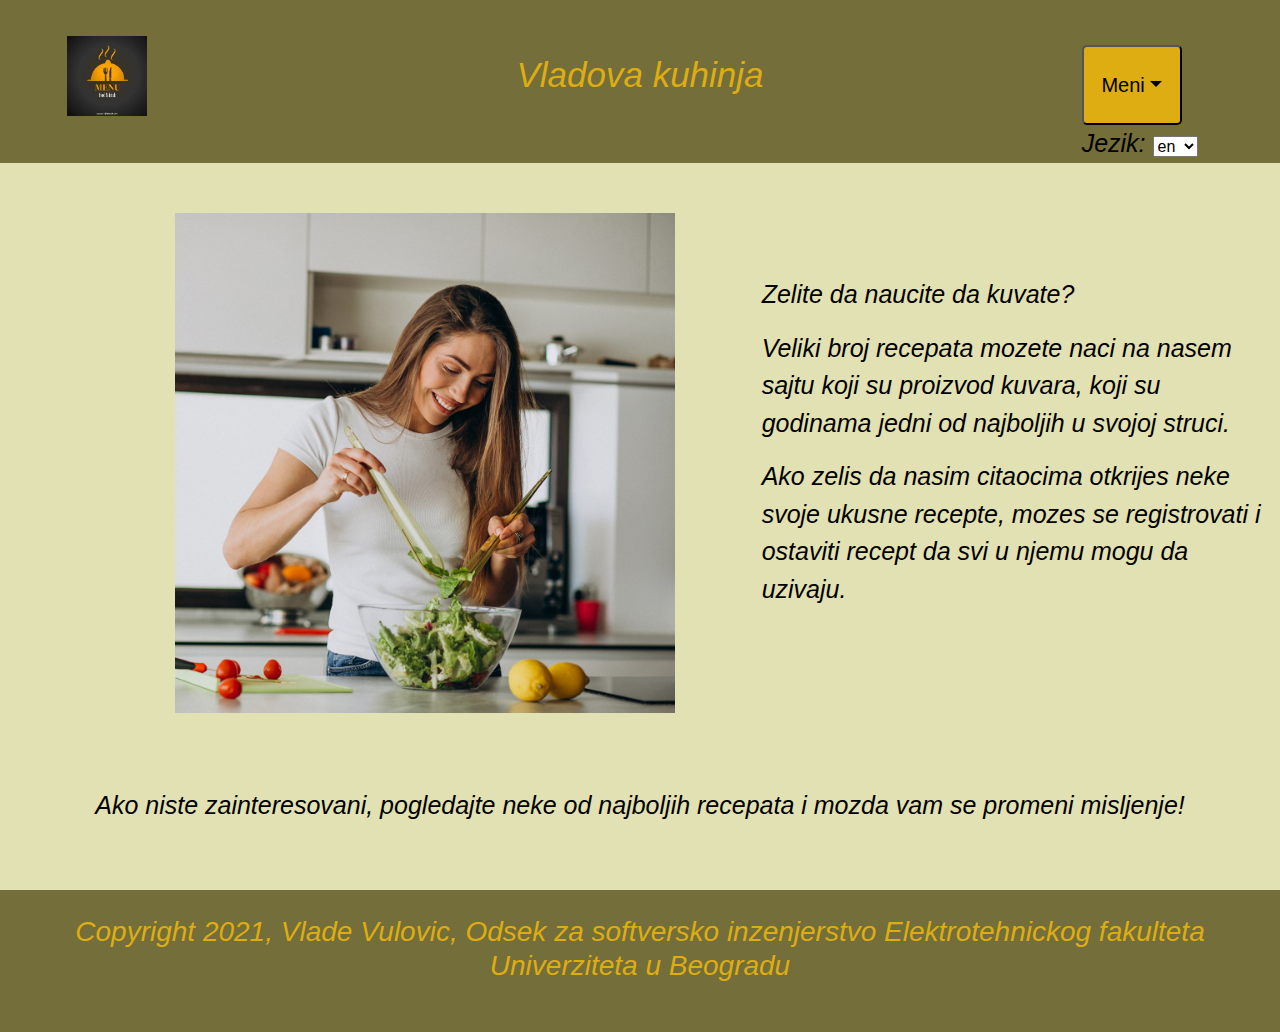
<file: index.html>
<!DOCTYPE html>
<html lang="en">
<head>
    <meta charset="UTF-8">
    <meta http-equiv="X-UA-Compatible" content="IE=edge">
    <meta name="viewport" content="width=device-width, initial-scale=1.0">
    <title>Pocetna</title>


    <link rel="stylesheet" href="https://maxcdn.bootstrapcdn.com/bootstrap/4.5.2/css/bootstrap.min.css">
    <script src="https://ajax.googleapis.com/ajax/libs/jquery/3.5.1/jquery.min.js"></script>
    <script src="https://cdnjs.cloudflare.com/ajax/libs/popper.js/1.16.0/umd/popper.min.js"></script>
    <script src="https://maxcdn.bootstrapcdn.com/bootstrap/4.5.2/js/bootstrap.min.js"></script>

    <link rel="stylesheet" href="style.css">
    <script src="korisniciscript.js"></script>

    <script src="ucitavanja/inicijalizacija-storage.js"></script>
    <script src="jezici/language.js"></script>

</head>
<body style="background-color: rgb(226, 225, 179);" >

    <div class="container-fluid"> 

        <div class="row" style="background-color: rgb(116, 110, 58);">
            <div class="col-3 col-md-2" style="text-align: center;vertical-align: middle;">
                <img src="images/logo.jfif" style="width: 80px; margin: auto; padding-top: 4vh; padding-bottom: 4vh;">
            </div>
            <div class="col-6 col-md-8" style="text-align: center;vertical-align: middle;">
               <h1 class="slova headerslova" style="padding-top: 6vh;"><script>
                   document.write(readForLanguage("naslov"))
               </script></h1>
            </div>

            <div class="col-3 col-md-2">
                <script src="navigation.js"></script>

                <a class="nazivjezapreko" onclick="setLanguage(document.getElementById('jezik').value)"><p style="display: inline; margin-top: 20px;" class="slova obicnaslova"><script> document.write(readForLanguage("jezik"))</script></p> </a>
                <select id="jezik">
                    <option value="en">en</option>
                    <option value="srb">srb</option>
                </select>
            </div>

            
        </div>


        <div class="row" >
            <div class="col-12 col-lg-6 col-xl-4 order-2 order-lg-1" style="text-align: center; margin: auto; vertical-align: middle; margin-top: 50px; margin-bottom: 50px;">
                <img src="images/index.jpg" width="500px" height="500px">
                
            </div>

            <div class="col-12 col-lg-5 col-xl-5 text-lg-left order-1 order-lg-2 mt-5 mt-lg-0" style="flex-direction: column; display:flex ; justify-content:center; text-align: center; margin-bottom: 25px;">
                <p class="slova obicnaslova"><script>document.write(readForLanguage("pocentap1"))</script></p>
                <p class="slova obicnaslova"><script>document.write(readForLanguage("pocentap2"))</script></p>
                <p class="slova obicnaslova"><script>document.write(readForLanguage("pocentap3"))</script></p>
            </div>
        </div>

        <br>

        <div class="row">
            <div class="col text-center">
                <p class="slova obicnaslova"><script>document.write(readForLanguage("pocentap4"))</script></p>
                
            </div>
        </div>

            <script src="ucitavanja/ucitajreceptenaslovna.js"></script>


        <div class="row">
            <div class="col" style="background-color: rgb(116, 110, 58);text-align: center;vertical-align: middle; margin-top: 50px;">
                <h3 class="slova" style="padding: 25px; margin-bottom: 25px;"><script>document.write(readForLanguage("footer"))</script></h3>
            </div>
        </div>
    
        
    </div>
    
</body>
</html>
</file>
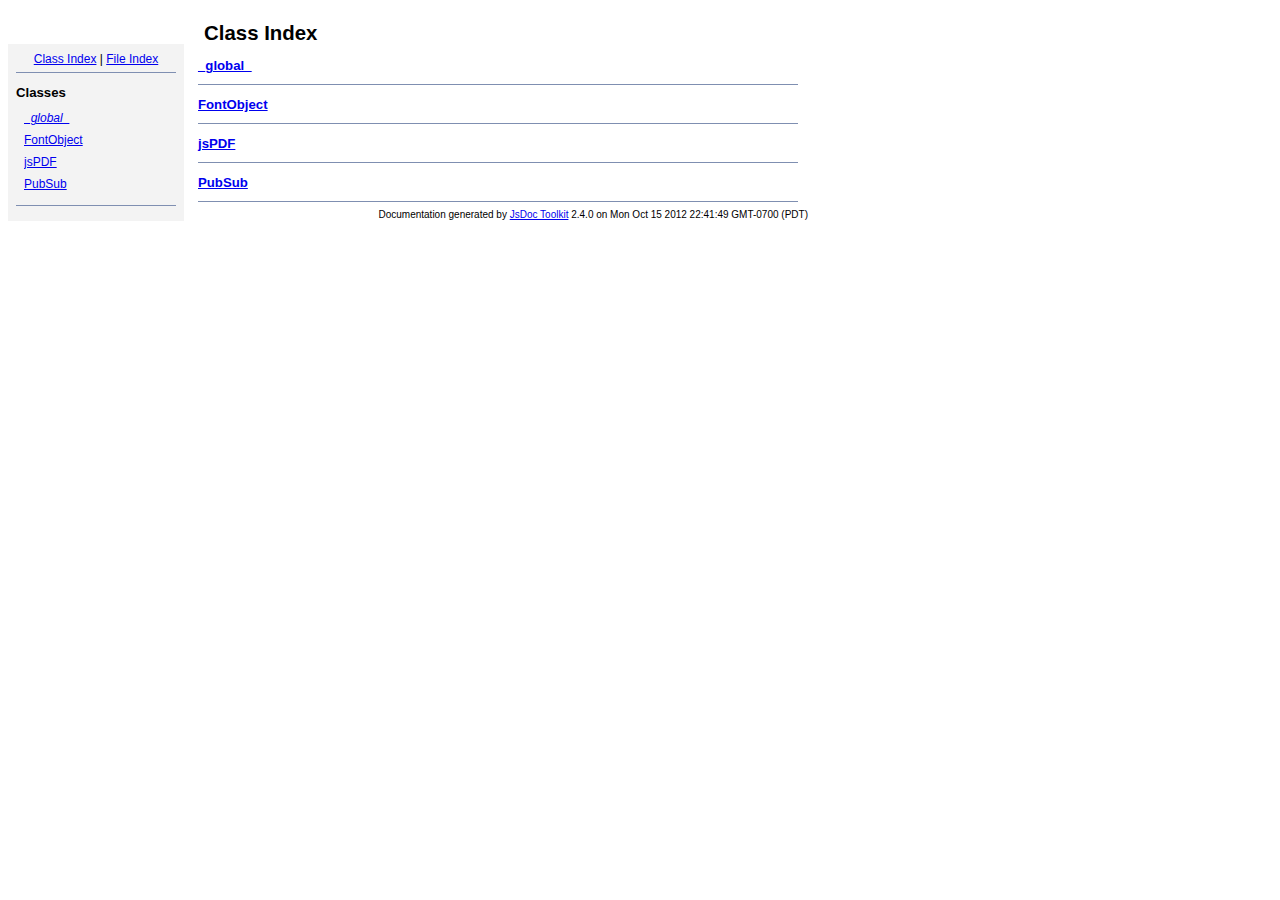
<file: jsPDF-1.3.2/doc/index.html>
<!DOCTYPE html PUBLIC "-//W3C//DTD XHTML 1.0 Transitional//EN"
        "http://www.w3.org/TR/xhtml1/DTD/xhtml1-transitional.dtd">
<html xmlns="http://www.w3.org/1999/xhtml" xml:lang="en" lang="en">
	<head>
		<meta http-equiv="content-type" content="text/html; charset=utf-8" />
		
		<title>JsDoc Reference - Index</title>
		<meta name="generator" content="JsDoc Toolkit" />
		
		<style type="text/css">
		/* default.css */
body
{
	font: 12px "Lucida Grande", Tahoma, Arial, Helvetica, sans-serif;
	width: 800px;
}

.header
{
	clear: both;
	background-color: #ccc;
	padding: 8px;
}

h1
{
	font-size: 150%;
	font-weight: bold;
	padding: 0;
	margin: 1em 0 0 .3em;
}

hr
{
	border: none 0;
	border-top: 1px solid #7F8FB1;
	height: 1px;
}

pre.code
{
	display: block;
	padding: 8px;
	border: 1px dashed #ccc;
}

#index
{
	margin-top: 24px;
	float: left;
	width: 160px;
	position: absolute;
	left: 8px;
	background-color: #F3F3F3;
	padding: 8px;
}

#content
{
	margin-left: 190px;
	width: 600px;
}

.classList
{
	list-style-type: none;
	padding: 0;
	margin: 0 0 0 8px;
	font-family: arial, sans-serif;
	font-size: 1em;
	overflow: auto;
}

.classList li
{
	padding: 0;
	margin: 0 0 8px 0;
}

.summaryTable { width: 100%; }

h1.classTitle
{
	font-size:170%;
	line-height:130%;
}

h2 { font-size: 110%; }
caption, div.sectionTitle
{
	background-color: #7F8FB1;
	color: #fff;
	font-size:130%;
	text-align: left;
	padding: 2px 6px 2px 6px;
	border: 1px #7F8FB1 solid;
}

div.sectionTitle { margin-bottom: 8px; }
.summaryTable thead { display: none; }

.summaryTable td
{
	vertical-align: top;
	padding: 4px;
	border-bottom: 1px #7F8FB1 solid;
	border-right: 1px #7F8FB1 solid;
}

/*col#summaryAttributes {}*/
.summaryTable td.attributes
{
	border-left: 1px #7F8FB1 solid;
	width: 140px;
	text-align: right;
}

td.attributes, .fixedFont
{
	line-height: 15px;
	color: #002EBE;
	font-family: "Courier New",Courier,monospace;
	font-size: 13px;
}

.summaryTable td.nameDescription
{
	text-align: left;
	font-size: 13px;
	line-height: 15px;
}

.summaryTable td.nameDescription, .description
{
	line-height: 15px;
	padding: 4px;
	padding-left: 4px;
}

.summaryTable { margin-bottom: 8px; }

ul.inheritsList
{
	list-style: square;
	margin-left: 20px;
	padding-left: 0;
}

.detailList {
	margin-left: 20px; 
	line-height: 15px;
}
.detailList dt { margin-left: 20px; }

.detailList .heading
{
	font-weight: bold;
	padding-bottom: 6px;
	margin-left: 0;
}

.light, td.attributes, .light a:link, .light a:visited
{
	color: #777;
	font-style: italic;
}

.fineprint
{
	text-align: right;
	font-size: 10px;
}
		</style>
	</head>
	
	<body>
		<div id="header">
</div>
		
		<div id="index">
			<div align="center"><a href="index.html">Class Index</a>
| <a href="files.html">File Index</a></div>
<hr />
<h2>Classes</h2>
<ul class="classList">
	
	<li><i><a href="symbols/_global_.html">_global_</a></i></li>
	
	<li><a href="symbols/FontObject.html">FontObject</a></li>
	
	<li><a href="symbols/jsPDF.html">jsPDF</a></li>
	
	<li><a href="symbols/PubSub.html">PubSub</a></li>
	
</ul>
<hr />
		</div>
		
		<div id="content">
			<h1 class="classTitle">Class Index</h1>
			
			
			<div>
				<h2><a href="symbols/_global_.html">_global_</a></h2>
				
			</div>
			<hr />
			
			<div>
				<h2><a href="symbols/FontObject.html">FontObject</a></h2>
				
			</div>
			<hr />
			
			<div>
				<h2><a href="symbols/jsPDF.html">jsPDF</a></h2>
				
			</div>
			<hr />
			
			<div>
				<h2><a href="symbols/PubSub.html">PubSub</a></h2>
				
			</div>
			<hr />
			
			
		</div>
		<div class="fineprint" style="clear:both">
			
			Documentation generated by <a href="http://code.google.com/p/jsdoc-toolkit/" target="_blankt">JsDoc Toolkit</a> 2.4.0 on Mon Oct 15 2012 22:41:49 GMT-0700 (PDT)
		</div>
	</body>
</html>
</file>
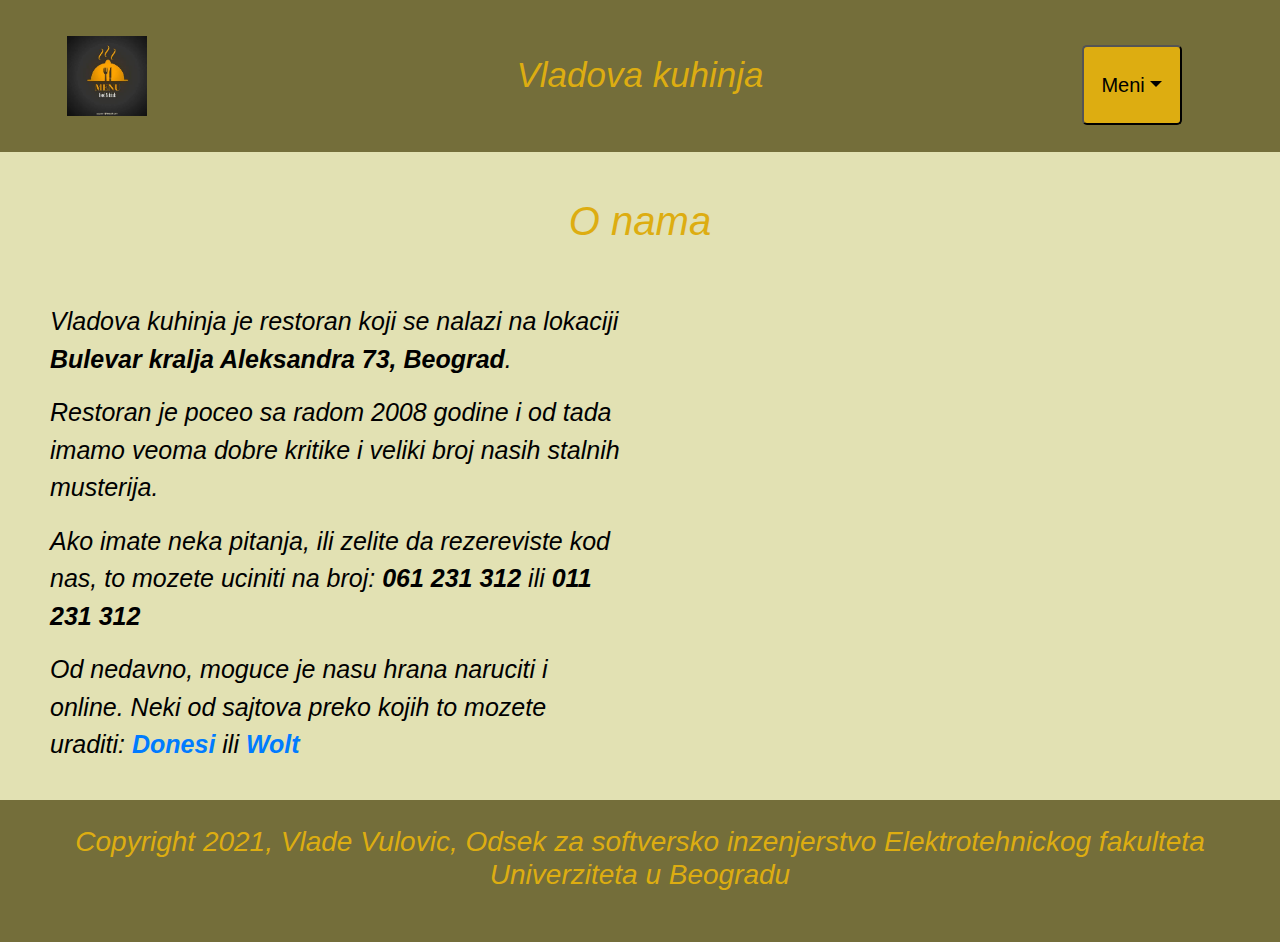
<file: aboutus.html>
<!DOCTYPE html>
<html lang="en">
<head>
    <meta charset="UTF-8">
    <meta http-equiv="X-UA-Compatible" content="IE=edge">
    <meta name="viewport" content="width=device-width, initial-scale=1.0">
    <title>O nama</title>


    <link rel="stylesheet" href="https://maxcdn.bootstrapcdn.com/bootstrap/4.5.2/css/bootstrap.min.css">
    <script src="https://ajax.googleapis.com/ajax/libs/jquery/3.5.1/jquery.min.js"></script>
    <script src="https://cdnjs.cloudflare.com/ajax/libs/popper.js/1.16.0/umd/popper.min.js"></script>
    <script src="https://maxcdn.bootstrapcdn.com/bootstrap/4.5.2/js/bootstrap.min.js"></script>

    <link rel="stylesheet" href="style.css">
    <script src="korisniciscript.js"></script>

    <script src="jezici/language.js"></script>

</head>
<body style="background-color: rgb(226, 225, 179);" >

    <div class="container-fluid"> 

        <div class="row" style="background-color: rgb(116, 110, 58);">
            <div class="col-3 col-md-2" style="text-align: center;vertical-align: middle;">
                <img src="images/logo.jfif" style="width: 80px; margin: auto; padding-top: 4vh; padding-bottom: 4vh;">
            </div>
            <div class="col-6 col-md-8" style="text-align: center;vertical-align: middle;">
               <h1 class="slova headerslova" style="padding-top: 6vh;"><script>document.write(readForLanguage("naslov"))</script></h1>
            </div>

            <div class="col-3 col-md-2">
                <script src="navigation.js"></script>
            </div>

            
        </div>

        <div class="row" style="margin: 20px;" >
            <div class="col-12" style="text-align: center; margin-top: 25px; margin-bottom: 50px;">
                <h1 class="slova"><script>document.write(readForLanguage("onama"))</script></h1>
            </div>
            <div class="col-12 col-lg-6 order-2 order-lg-1">
                <p class="slova obicnaslova  mt-5 mt-lg-0"><script>document.write(readForLanguage("onamap1"))</script><b>Bulevar kralja Aleksandra 73, Beograd</b>.</p>
                <p class="slova obicnaslova"><script>document.write(readForLanguage("onamap2"))</script></p>
                <p class="slova obicnaslova"><script>document.write(readForLanguage("onamap31"));</script><b><i>061 231 312</i></b><script>document.write(readForLanguage("onamap32"))</script><b><i>011 231 312</i></b></p>
                <p class="slova obicnaslova"><script>document.write(readForLanguage("onamap4"));</script><a href="https://www.donesi.com/" target="_blank"><b>Donesi</b></a><script>document.write(readForLanguage("onamap32"))</script><a href="https://wolt.com/" target="_blank"><b>Wolt</b></a></p>

            </div>
            <div class="col-12 col-lg-6 order-1 order-lg-2 align-self-center" style="display: flex; justify-content:center; vertical-align: middle;">
                <div class="mapouter">
                    <div class="gmap_canvas">
                        <iframe width="400" height="300" id="gmap_canvas" src="https://maps.google.com/maps?q=Bulevar%20Kralja%20Aleksandra%2073&t=&z=13&ie=UTF8&iwloc=&output=embed" frameborder="0" scrolling="no" marginheight="0" marginwidth="0">
                        </iframe><a href="https://2piratebay.org">pirate bay</a>
                        <br>
                        <style>.mapouter{position:relative;text-align:right;height:300px;width:400px;}</style>
                        <a href="https://www.embedgooglemap.net">map embed iframe</a>
                        <style>.gmap_canvas {overflow:hidden;background:none!important;height:300px;width:400px;}</style>
                    </div>
                </div>
            </div>
        </div>


        <div class="row">
            <div class="col" style="background-color: rgb(116, 110, 58);text-align: center;vertical-align: middle;">
                <h3 class="slova" style="padding: 25px; margin-bottom: 25px;"><script>document.write(readForLanguage("footer"))</script></h3>
            </div>
        </div>
    
        
    </div>
    
</body>
</html>
</file>
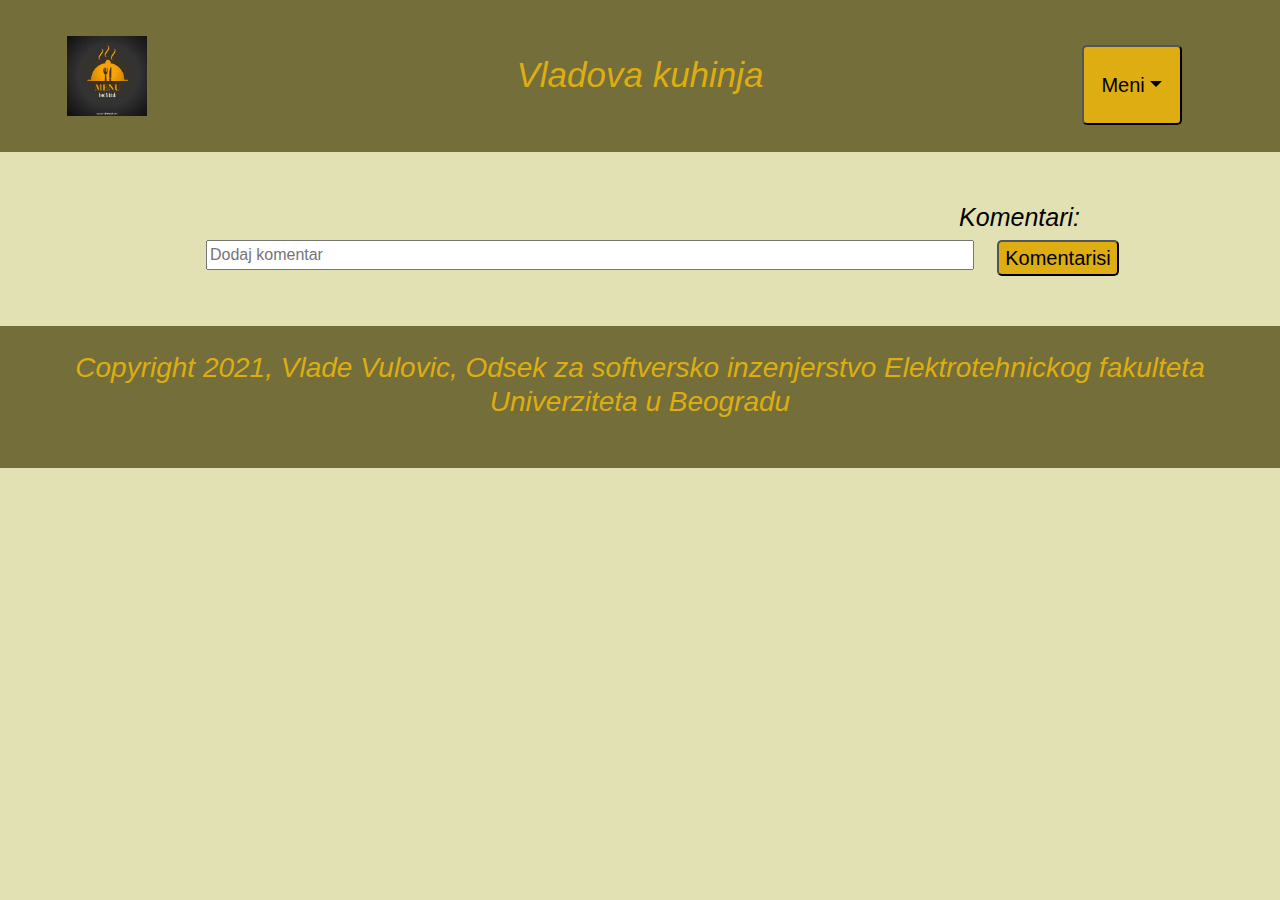
<file: detaljnorecept.html>
<!DOCTYPE html>
<html lang="en">
<head>
    <meta charset="UTF-8">
    <meta http-equiv="X-UA-Compatible" content="IE=edge">
    <meta name="viewport" content="width=device-width, initial-scale=1.0">
    <title>Recept</title>


    <link rel="stylesheet" href="https://maxcdn.bootstrapcdn.com/bootstrap/4.5.2/css/bootstrap.min.css">
    <script src="https://ajax.googleapis.com/ajax/libs/jquery/3.5.1/jquery.min.js"></script>
    <script src="https://cdnjs.cloudflare.com/ajax/libs/popper.js/1.16.0/umd/popper.min.js"></script>
    <script src="https://maxcdn.bootstrapcdn.com/bootstrap/4.5.2/js/bootstrap.min.js"></script>

    <link rel="stylesheet" href="style.css">
    <script src="korisniciscript.js"></script>
    <script src="jsPDF-1.3.2/dist/jspdf.min.js"></script>
    <script src="dodajkomentar.js"></script>

    <script src="jezici/language.js"></script>

    <script>
        function ocenirecept() {
            recepti = JSON.parse(localStorage.getItem("recepti"))
            trenutniRecept = localStorage.getItem("currentRecepie")
            korisnik = localStorage.getItem("loggeduser")

            for (let i = 0 ; i < recepti.length ; i++) {
                if (recepti[i].id != trenutniRecept) continue

                ocena = {
                    ocena: parseInt(document.getElementById("oceni").value),
                    korisnik: korisnik
                }

                recepti[i].ocene.push(ocena)
                sum = 0
                for (let j = 0 ; j < recepti[i].ocene.length ; j++) sum += recepti[i].ocene[j].ocena

                sum /= recepti[i].ocene.length

                recepti[i].prosecnaocena = sum
                localStorage.setItem("recepti", JSON.stringify(recepti))
                break
            }
            window.location.href = "detaljnorecept.html"
        }
        
    </script>

</head>
<body style="background-color: rgb(226, 225, 179);" >

    <div class="container-fluid"> 

        <div class="row" style="background-color: rgb(116, 110, 58);">
            <div class="col-3 col-md-2" style="text-align: center;vertical-align: middle;">
                <img src="images/logo.jfif" style="width: 80px; margin: auto; padding-top: 4vh; padding-bottom: 4vh;">
            </div>
            <div class="col-6 col-md-8" style="text-align: center;vertical-align: middle;">
               <h1 class="slova headerslova" style="padding-top: 6vh;"><script>document.write(readForLanguage("naslov"))</script></h1>
            </div>

            <div class="col-3 col-md-2">
                <script src="navigation.js"></script>
            </div>

            
        </div>

        <script src="ucitavanja/ucitajreceptdetaljno.js"></script>

        <hr>

        <div class="row">
            <div class="col-8 text-left">
                <h1 class="slova obicnaslova" style="margin-left: calc(20vw - 100px); padding-top:50px; padding-right: 200px;"><script>document.write(readForLanguage("komentari"))</script></h1>
            </div>
            <script src="ucitavanja/ucitajocenjivanjerecepta.js"></script>
        </div>
        <br>
        <div class="row">
            <div class="col-lg-9 col-12 text-left">
                <input style="margin-left:calc(20vw - 50px); width: 60vw;" type="text" placeholder="Dodaj komentar" id="tekst komentar">
            </div>
            <div class="col-lg-2 col-12 text-center pt-lg-0 pt-5 pl-lg-5 pr-5 pr-lg-0">
                <button  class="dugme ml-lg-5" type="button" onclick="dodajkomentar()" ><script>document.write(readForLanguage("komentarisi"))</script></button>
            </div>
        </div>

        <script src="ucitavanja/ucitajsvekomentare.js"></script>

        <div class="row">
            <div class="col" style="background-color: rgb(116, 110, 58);text-align: center;vertical-align: middle; margin-top: 50px;">
                <h3 class="slova" style="padding: 25px; margin-bottom: 25px;"><script>document.write(readForLanguage("footer"))</script></h3>
            </div>
        </div>
    
        
    </div>
    
</body>
</html>
</file>
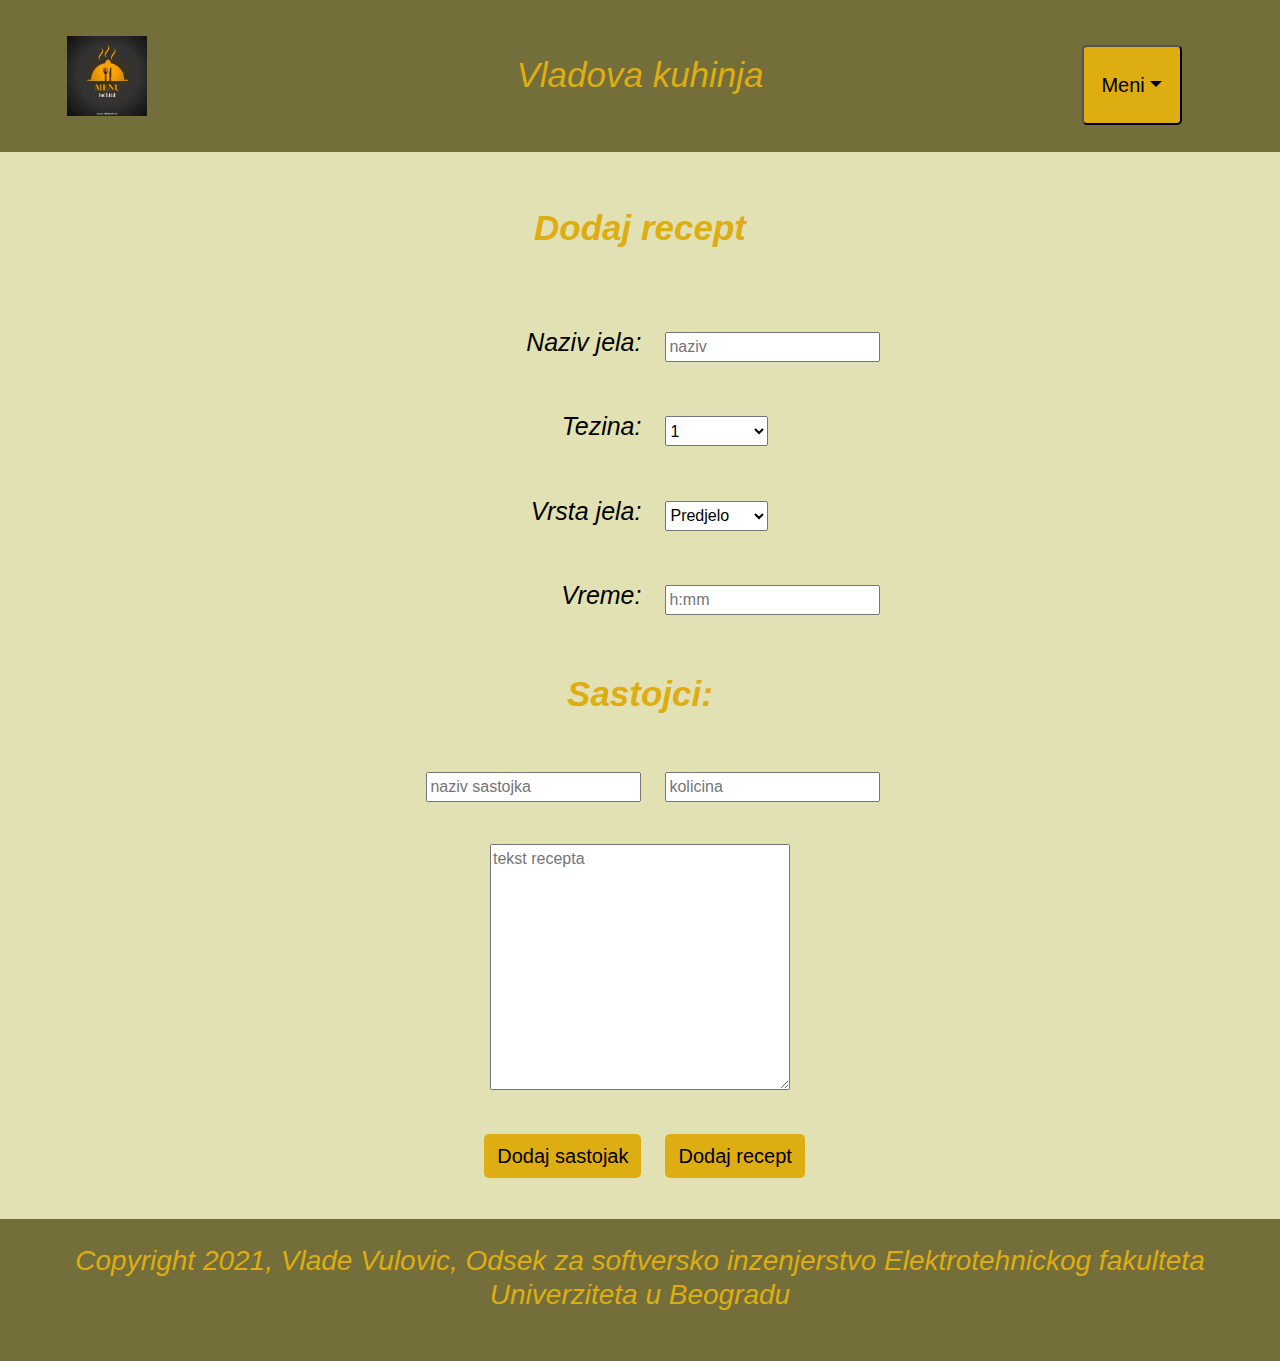
<file: dodajrecept.html>
<!DOCTYPE html>
<html lang="en">
<head>
    <meta charset="UTF-8">
    <meta http-equiv="X-UA-Compatible" content="IE=edge">
    <meta name="viewport" content="width=device-width, initial-scale=1.0">
    <title>Dodaj recept</title>


    <link rel="stylesheet" href="https://maxcdn.bootstrapcdn.com/bootstrap/4.5.2/css/bootstrap.min.css">
    <script src="https://ajax.googleapis.com/ajax/libs/jquery/3.5.1/jquery.min.js"></script>
    <script src="https://cdnjs.cloudflare.com/ajax/libs/popper.js/1.16.0/umd/popper.min.js"></script>
    <script src="https://maxcdn.bootstrapcdn.com/bootstrap/4.5.2/js/bootstrap.min.js"></script>

    <link rel="stylesheet" href="style.css">
    <script src="korisniciscript.js"></script>
    <script src="recepti.js"></script>

    <script src="jezici/language.js"></script>

</head>
<body style="background-color: rgb(226, 225, 179);" >

    <div class="container-fluid"> 

        <div class="row" style="background-color: rgb(116, 110, 58);">
            <div class="col-3 col-md-2" style="text-align: center;vertical-align: middle;">
                <img src="images/logo.jfif" style="width: 80px; margin: auto; padding-top: 4vh; padding-bottom: 4vh;">
            </div>
            <div class="col-6 col-md-8" style="text-align: center;vertical-align: middle;">
               <h1 class="slova headerslova" style="padding-top: 6vh;"><script>document.write(readForLanguage("naslov"))</script></h1>
            </div>

            <div class="col-3 col-md-2">
                <script src="navigation.js"></script>
            </div>

            
        </div>

        <div class="row" >
            <div class="col" style="padding: 0;">
                <form action="javascript:dodajreceptfun()">
                    <table class="table table-bordered" id="tabeladodajrecept" style="text-align: center; vertical-align: middle;">
                        <tr >
                            <th colspan="2" class="slova headerslova" style="padding-bottom: 50px; padding-top: 50px;"><script>document.write(readForLanguage("dodajrecept"))</script></th>
    
                        </tr>
                        <tr>
                            <td style="text-align: right; padding-top: 19px">
                                <p class="slova obicnaslova"><script>document.write(readForLanguage("nazivjela"))</script></p>
                                
                            </td>
                            <td style="text-align: left;">
                                <input type="text" id="imerecepta" placeholder="naziv" required style="margin-right: 40px;">
                            </td>
                        </tr>
                        <tr>
                            <td style="text-align: right; padding-top: 19px" >
                                <p class="slova obicnaslova"><script>document.write(readForLanguage("tezina"))</script></p>
                            </td>
                            <td style="text-align: left;">
                                <select id="tezina" style="text-align: left; width: 103px; height: 30px;">
                                    <option value="1">1</option>
                                    <option value="2">2</option>
                                    <option value="3">3</option>
                                    <option value="4">4</option>
                                    <option value="5">5</option>
                                </select>
                            </td>
                        </tr>
                        <tr>
                            <td style="text-align: right; padding-top: 19px">
                                <p class="slova obicnaslova"><script>document.write(readForLanguage("vrstajela"))</script></p>
                            </td>
                            <td style="text-align: left;">
                                <select id="vrstajela" style="text-align: left; height: 30px;">
                                    <option value="Predjelo"><script>document.write(readForLanguage("predjelo"))</script></option>
                                    <option value="Glavno jelo"><script>document.write(readForLanguage("glavnojelo"))</script></option>
                                    <option value="Dezert"><script>document.write(readForLanguage("dezert"))</script></option>
                                    <option value="Uzina"><script>document.write(readForLanguage("uzina"))</script></option>
                                </select>
                            </td>
                        </tr>
                        <tr>
                            <td style="text-align: right; padding-top: 19px">
                                <p class="slova obicnaslova"><script>document.write(readForLanguage("vreme"))</script></p>
                            </td>
                            <td style="text-align: left;">
                                <input type="text" pattern="[0-9]:[0-5][0-9]" id="vremepripreme" placeholder="h:mm" required>
                            </td>
                        </tr>
                        <tr >
                            <th colspan="2" class="slova headerslova" style="padding-bottom: 40px; padding-top: 25px;"><script>document.write(readForLanguage("sastojci"))</script></th>
                        </tr>
                        <tr>
                            <td style="padding-left:5vw; text-align: right;">
                                <input type="text" id="sastojak1" placeholder="naziv sastojka" class="sastojak" required>
                            </td>
                            <td style="text-align: left;">
                                <input type="text" id="kolicina1" placeholder="kolicina" class="kolicina" required>
                            </td>
                        </tr>
                            
                        <tr id="kolonatekstrecepta">
                            <td style="text-align: center; padding-top: 30px;" colspan="2">
                                <textarea id="sadrzaj" cols="30" rows="10" required placeholder="tekst recepta"></textarea>
                            </td>
                        </tr>
                        <tr>
                            <td style="padding-bottom: 25px; padding-top: 25px; text-align: right;">
                                <button type="button" onclick="dodajsastojakkolonu()" class="btn dugme"><script>document.write(readForLanguage("dodajsastojak"))</script></button>
                            </td>
                            <td style="padding-bottom: 25px; padding-top: 25px; text-align: left;">
                                <button type="submit" class="btn dugme"><script>document.write(readForLanguage("dodajrecept"))</script></button>
                            </td>
                        </tr>
                    </table>
                </form>    
            </div>
        </div>


        <div class="row">
            <div class="col" style="background-color: rgb(116, 110, 58);text-align: center;vertical-align: middle;">
                <h3 class="slova" style="padding: 25px; margin-bottom: 25px;"><script>document.write(readForLanguage("footer"))</script></h3>
            </div>
        </div>
    
        
    </div>
    
</body>
</html>
</file>
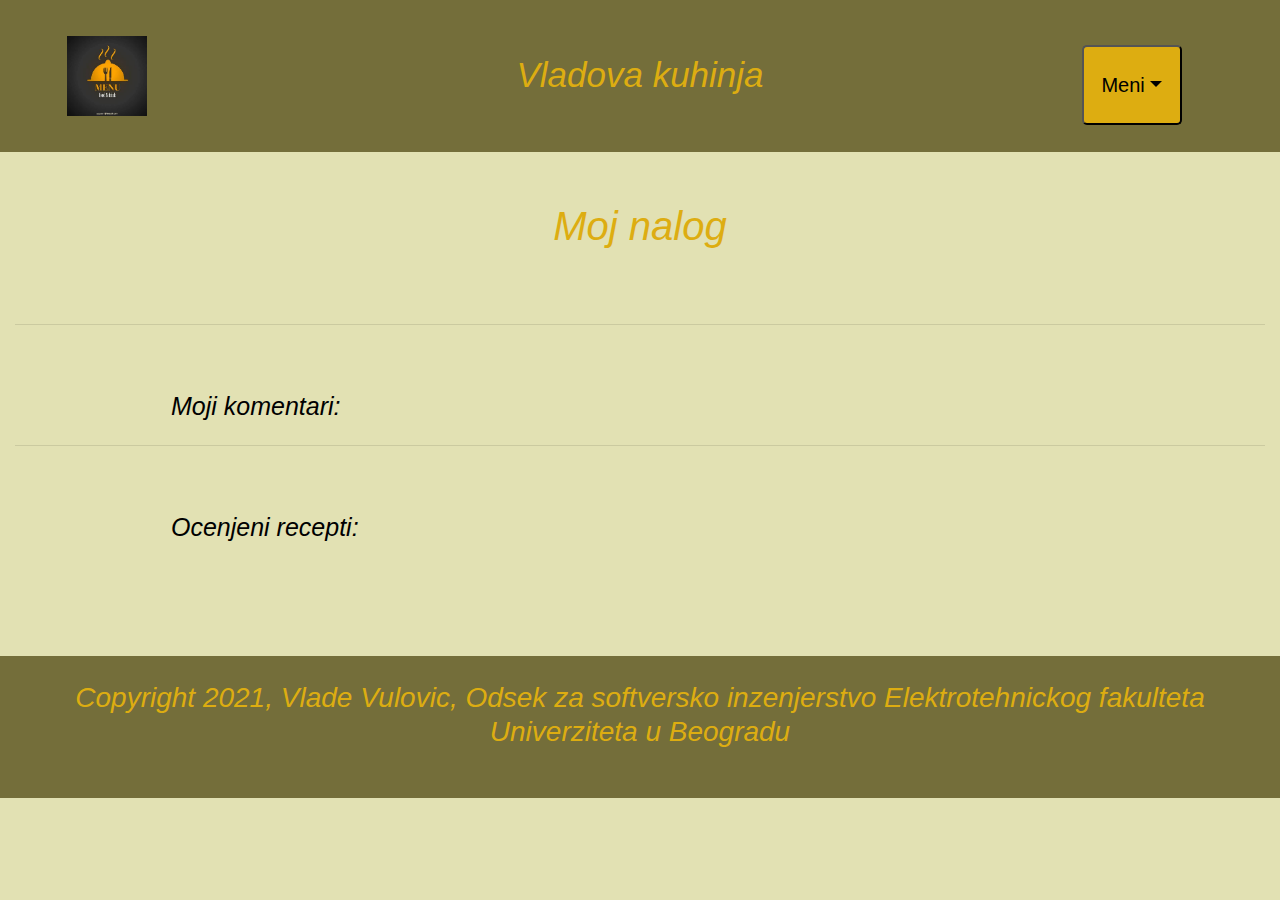
<file: mojnalog.html>
<!DOCTYPE html>
<html lang="en">
<head>
    <meta charset="UTF-8">
    <meta http-equiv="X-UA-Compatible" content="IE=edge">
    <meta name="viewport" content="width=device-width, initial-scale=1.0">
    <title>Moj nalog</title>


    <link rel="stylesheet" href="https://maxcdn.bootstrapcdn.com/bootstrap/4.5.2/css/bootstrap.min.css">
    <script src="https://ajax.googleapis.com/ajax/libs/jquery/3.5.1/jquery.min.js"></script>
    <script src="https://cdnjs.cloudflare.com/ajax/libs/popper.js/1.16.0/umd/popper.min.js"></script>
    <script src="https://maxcdn.bootstrapcdn.com/bootstrap/4.5.2/js/bootstrap.min.js"></script>

    <link rel="stylesheet" href="style.css">
    <script src="korisniciscript.js"></script>

    <script src="jezici/language.js"></script>

</head>
<body style="background-color: rgb(226, 225, 179);" >

    <div class="container-fluid"> 

        <div class="row" style="background-color: rgb(116, 110, 58);">
            <div class="col-3 col-md-2" style="text-align: center;vertical-align: middle;">
                <img src="images/logo.jfif" style="width: 80px; margin: auto; padding-top: 4vh; padding-bottom: 4vh;">
            </div>
            <div class="col-6 col-md-8" style="text-align: center;vertical-align: middle;">
               <h1 class="slova headerslova" style="padding-top: 6vh;"><script>document.write(readForLanguage("naslov"))</script></h1>
            </div>

            <div class="col-3 col-md-2">
                <script src="navigation.js"></script>
            </div>

            
        </div>

        <div class="row">
            <div class="col" style="text-align: center; margin-top: 50px; margin-bottom: 50px;">
                <h1 class="slova"><script>document.write(readForLanguage("mojnalog"))</script></h1>

            </div>
        </div>

       <script src="ucitavanja/ucitajsvemojerecepte.js"></script>

       <hr>

       <div class="row">
            <div class="col text-left">
                <h1 class="slova obicnaslova" style="margin-left: calc(20vw - 100px); padding-top:50px; padding-right: 200px;"><script>document.write(readForLanguage("mojikomentari"))</script></h1>
            </div>
        </div>

        <script src="ucitavanja/ucitajsvemojekomentare.js"></script>

        <hr>

       <div class="row">
            <div class="col text-left">
                <h1 class="slova obicnaslova" style="margin-left: calc(20vw - 100px); padding-top:50px; padding-right: 200px;"><script>document.write(readForLanguage("ocenjenirecepti"))</script></h1>
            </div>
        </div>

        <div class="row">
            <div class="col-lg-9 col-12 text-left" style="margin-top: 40px; ">
                <table class="table table-bordered" style="margin-left:calc(20vw - 50px); width: 60vw;">
                    <script src="ucitavanja/ucitajsvemojeocene.js"></script>
                </table>
                
            </div>
        </div>



        <div class="row">
            <div class="col" style="background-color: rgb(116, 110, 58);text-align: center;vertical-align: middle; margin-top: 50px;">
                <h3 class="slova" style="padding: 25px; margin-bottom: 25px;"><script>document.write(readForLanguage("footer"))</script></h3>
            </div>
        </div>
    
        
    </div>
    
</body>
</html>
</file>
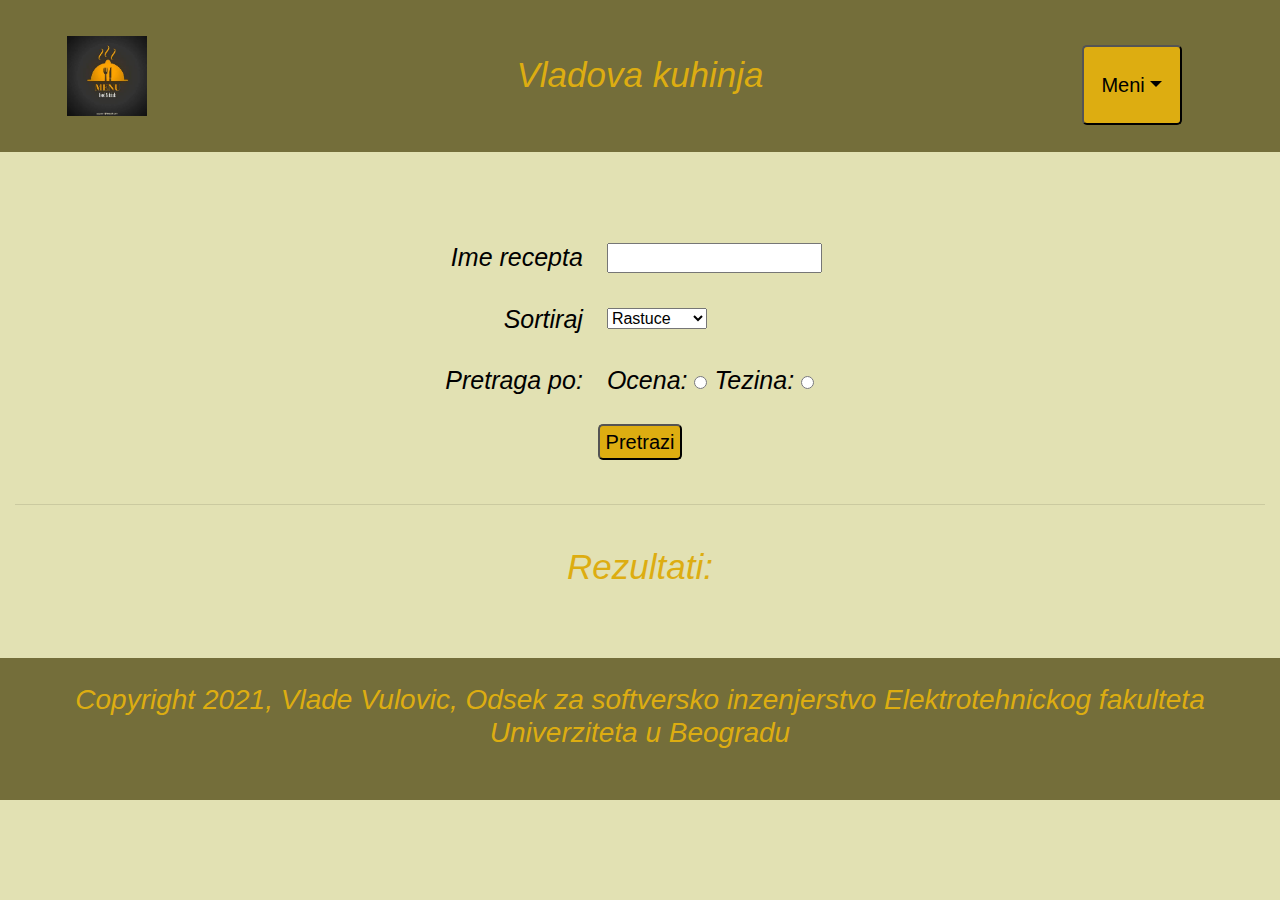
<file: svajela.html>
<!DOCTYPE html>
<html lang="en">
<head>
    <meta charset="UTF-8">
    <meta http-equiv="X-UA-Compatible" content="IE=edge">
    <meta name="viewport" content="width=device-width, initial-scale=1.0">
    <title>Sva jela</title>


    <link rel="stylesheet" href="https://maxcdn.bootstrapcdn.com/bootstrap/4.5.2/css/bootstrap.min.css">
    <script src="https://ajax.googleapis.com/ajax/libs/jquery/3.5.1/jquery.min.js"></script>
    <script src="https://cdnjs.cloudflare.com/ajax/libs/popper.js/1.16.0/umd/popper.min.js"></script>
    <script src="https://maxcdn.bootstrapcdn.com/bootstrap/4.5.2/js/bootstrap.min.js"></script>

    <link rel="stylesheet" href="style.css">
    <script src="korisniciscript.js"></script>
    <script src="svajela.js"></script>
    <script src="ucitavanja/ucitajsverecepte.js"></script>

    <script src="jezici/language.js"></script>

</head>
<body style="background-color: rgb(226, 225, 179);" >

    <div class="container-fluid"> 

        <div class="row" style="background-color: rgb(116, 110, 58);">
            <div class="col-3 col-md-2" style="text-align: center;vertical-align: middle;">
                <img src="images/logo.jfif" style="width: 80px; margin: auto; padding-top: 4vh; padding-bottom: 4vh;">
            </div>
            <div class="col-6 col-md-8" style="text-align: center;vertical-align: middle;">
               <h1 class="slova headerslova" style="padding-top: 6vh;"><script>document.write(readForLanguage("naslov"))</script></h1>
            </div>

            <div class="col-3 col-md-2">
                <script src="navigation.js"></script>
            </div>

            
        </div>

        <div class="row">
            <div class="col text-center">
                <table class="table table-bordered">
                    <tr>
                        <th colspan="2" class="slova headerslova" style="padding-top: 50px; padding-bottom: 25px;" >
                            <span style="display: none"><script>document.write('<p id="tipjela">' + localStorage.getItem("vrstaJela") + '</p>')</script></span>
                            <script>
                                 tipJela = localStorage.getItem("vrstaJela").toLowerCase().replace(/\s+/, "") 
                                 tipJela = readForLanguage(tipJela)
                                 document.write('<p>' + tipJela + '</p>')
                            </script>
                        </th>
                    </tr>
                    <tr>
                        <td class="slova obicnaslova" style="margin-left: 30px; text-align: right; padding-left: calc(1vw + 50px);"><script>document.write(readForLanguage("imerecepta"))</script></td>
                        <td style="text-align: left;">
                            <input type="text" id="nazivrecepta">
                        </td>
                    </tr>
                    <tr>
                        <td class="slova obicnaslova" style="text-align: right;">
                            <script>document.write(readForLanguage("sortiraj"))</script>
                        </td>
                        <td  style="text-align: left;">
                            <select id="vrstasortiranja" >
                                <option value="Rastuce"><script>document.write(readForLanguage("rastuce"))</script></option>
                                <option value="Opadajuce"><script>document.write(readForLanguage("opadajuce"))</script></option>
                            </select>
                        </td>
                    </tr>
                    <tr>
                        <td class="slova obicnaslova" style="text-align: right;">
                            <script>document.write(readForLanguage("pretragapo"))</script>
                        </td>
                        <td style="text-align: left;" class="slova obicnaslova">
                            <script>document.write(readForLanguage("ocena"))</script> <input type="radio" name="tipsorta" value="Ocena" >
                            <script>document.write(readForLanguage("tezina"))</script> <input type="radio" name="tipsorta" value="Tezina">
                        </td>
                    </tr>
                    <tr>
                        <td colspan="2">
                            <button type="button" class="dugme" onclick="pretraziReceptePoTipu()"><script>document.write(readForLanguage("pretrazi"))</script></button>
                        </td>
                    </tr>
                </table>
            </div>
        </div>

        <script>
            ucitajSveRecepte(dohvatiReceptePoTipu())
        </script>


        <div class="row">
            <div class="col" style="background-color: rgb(116, 110, 58);text-align: center;vertical-align: middle; margin-top: 50px;">
                <h3 class="slova" style="padding: 25px; margin-bottom: 25px;"><script>document.write(readForLanguage("footer"))</script></h3>
            </div>
        </div>
    
        
    </div>
    
</body>
</html>
</file>
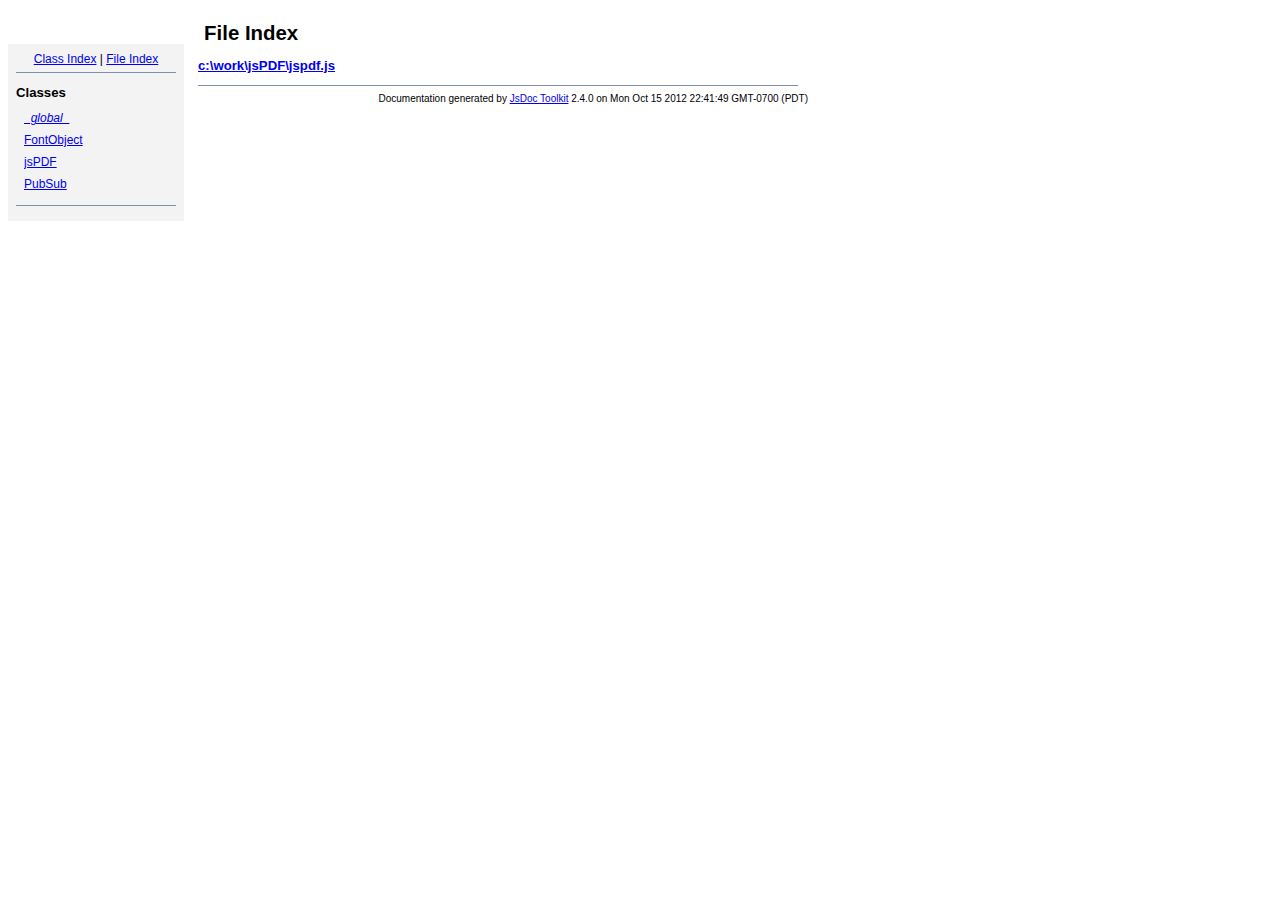
<file: jsPDF-1.3.2/doc/files.html>
<!DOCTYPE html PUBLIC "-//W3C//DTD XHTML 1.0 Transitional//EN"
        "http://www.w3.org/TR/xhtml1/DTD/xhtml1-transitional.dtd">
<html xmlns="http://www.w3.org/1999/xhtml" xml:lang="en" lang="en">
	<head>
		<meta http-equiv="content-type" content="text/html; charset=utf-8" />
		
		<title>JsDoc Reference - File Index</title>
		<meta name="generator" content="JsDoc Toolkit" />
		
		<style type="text/css">
		/* default.css */
body
{
	font: 12px "Lucida Grande", Tahoma, Arial, Helvetica, sans-serif;
	width: 800px;
}

.header
{
	clear: both;
	background-color: #ccc;
	padding: 8px;
}

h1
{
	font-size: 150%;
	font-weight: bold;
	padding: 0;
	margin: 1em 0 0 .3em;
}

hr
{
	border: none 0;
	border-top: 1px solid #7F8FB1;
	height: 1px;
}

pre.code
{
	display: block;
	padding: 8px;
	border: 1px dashed #ccc;
}

#index
{
	margin-top: 24px;
	float: left;
	width: 160px;
	position: absolute;
	left: 8px;
	background-color: #F3F3F3;
	padding: 8px;
}

#content
{
	margin-left: 190px;
	width: 600px;
}

.classList
{
	list-style-type: none;
	padding: 0;
	margin: 0 0 0 8px;
	font-family: arial, sans-serif;
	font-size: 1em;
	overflow: auto;
}

.classList li
{
	padding: 0;
	margin: 0 0 8px 0;
}

.summaryTable { width: 100%; }

h1.classTitle
{
	font-size:170%;
	line-height:130%;
}

h2 { font-size: 110%; }
caption, div.sectionTitle
{
	background-color: #7F8FB1;
	color: #fff;
	font-size:130%;
	text-align: left;
	padding: 2px 6px 2px 6px;
	border: 1px #7F8FB1 solid;
}

div.sectionTitle { margin-bottom: 8px; }
.summaryTable thead { display: none; }

.summaryTable td
{
	vertical-align: top;
	padding: 4px;
	border-bottom: 1px #7F8FB1 solid;
	border-right: 1px #7F8FB1 solid;
}

/*col#summaryAttributes {}*/
.summaryTable td.attributes
{
	border-left: 1px #7F8FB1 solid;
	width: 140px;
	text-align: right;
}

td.attributes, .fixedFont
{
	line-height: 15px;
	color: #002EBE;
	font-family: "Courier New",Courier,monospace;
	font-size: 13px;
}

.summaryTable td.nameDescription
{
	text-align: left;
	font-size: 13px;
	line-height: 15px;
}

.summaryTable td.nameDescription, .description
{
	line-height: 15px;
	padding: 4px;
	padding-left: 4px;
}

.summaryTable { margin-bottom: 8px; }

ul.inheritsList
{
	list-style: square;
	margin-left: 20px;
	padding-left: 0;
}

.detailList {
	margin-left: 20px; 
	line-height: 15px;
}
.detailList dt { margin-left: 20px; }

.detailList .heading
{
	font-weight: bold;
	padding-bottom: 6px;
	margin-left: 0;
}

.light, td.attributes, .light a:link, .light a:visited
{
	color: #777;
	font-style: italic;
}

.fineprint
{
	text-align: right;
	font-size: 10px;
}
		</style>
	</head>
	
	<body>
		<div id="header">
</div>
		
		<div id="index">
			<div align="center"><a href="index.html">Class Index</a>
| <a href="files.html">File Index</a></div>
<hr />
<h2>Classes</h2>
<ul class="classList">
	
	<li><i><a href="symbols/_global_.html">_global_</a></i></li>
	
	<li><a href="symbols/FontObject.html">FontObject</a></li>
	
	<li><a href="symbols/jsPDF.html">jsPDF</a></li>
	
	<li><a href="symbols/PubSub.html">PubSub</a></li>
	
</ul>
<hr />
		</div>
		
		<div id="content">
			<h1 class="classTitle">File Index</h1>
			
			
			<div>
				<h2><a href="symbols/src/c__work_jsPDF_jspdf.js.html">c:\work\jsPDF\jspdf.js</a></h2>
				
				<dl>
					
					
					
					
				</dl>
			</div>
			<hr />
			
			
		</div>
		<div class="fineprint" style="clear:both">
			
			Documentation generated by <a href="http://code.google.com/p/jsdoc-toolkit/" target="_blankt">JsDoc Toolkit</a> 2.4.0 on Mon Oct 15 2012 22:41:49 GMT-0700 (PDT)
		</div>
	</body>
</html>
</file>
<file: style.css>
.slova {
    font-style: oblique;
    color: rgb(221, 173, 17)
}

.headerslova {
    font-size: 35px;
}

.obicnaslova {
    font-size: 25px;
    color: black;
}

.dropdown-menu li, .dropdown-menu {
    background-color: rgb(221, 173, 17)
}

.dropdown-item {
    color: black;
}

.table-bordered td, .table-bordered, .table-bordered th {
    border: none !important; 
    vertical-align: middle;
}


.dugme {
    border-radius:5px; 
    background-color: rgb(221, 173, 17);
     color:black; 
     font-size: 20px;
}

#tabeladodajrecept:nth-child(2*n+1) {
    background-color: rgb(163, 228, 13);
}

.dropdown-left {
    top: -10px !important;
    left: -100% !important;
}

.velicinaslikeSlide , .velicinaslikeSlide img {
    width: 60vw;
    height: 60vh;
    max-width: 500px;
    max-height: 500px;
    margin: auto;
}

#ocenatekst:hover {
    font-size: 30px !important;
    font-weight: bold;
    cursor: pointer;

}

.predjiprekodasevidi {
    cursor: pointer;
}

.nazivjezapreko:hover{
    font-size: 30px !important;
    font-weight: bold;
    cursor: pointer;
    text-decoration: none;
}
</file>
